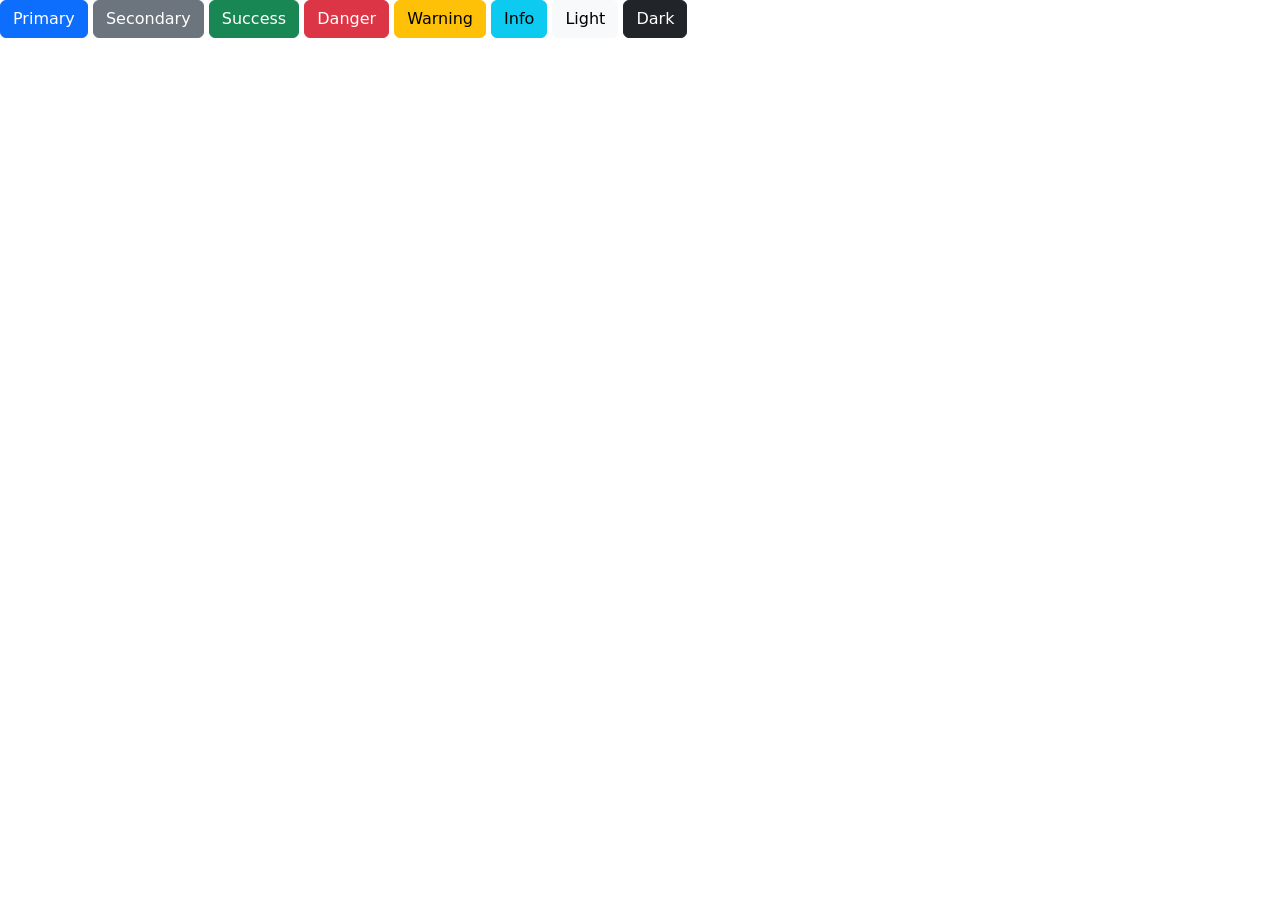
<file: 05_fundamentals_of_bootstra/using_files/index.html>
<!DOCTYPE html>
<html lang="en">

<head>
  <meta charset="UTF-8">
  <meta name="viewport" content="width=device-width, initial-scale=1.0">
  <title>Document</title>
  <link rel="stylesheet" href="css/bootstrap.css">
</head>

<body>
  <button type="button" class="btn btn-primary">Primary</button>
  <button type="button" class="btn btn-secondary">Secondary</button>
  <button type="button" class="btn btn-success">Success</button>
  <button type="button" class="btn btn-danger">Danger</button>
  <button type="button" class="btn btn-warning">Warning</button>
  <button type="button" class="btn btn-info">Info</button>
  <button type="button" class="btn btn-light">Light</button>
  <button type="button" class="btn btn-dark">Dark</button>

  <script src="js/bootstrap.js"></script>
</body>

</html>
</file>
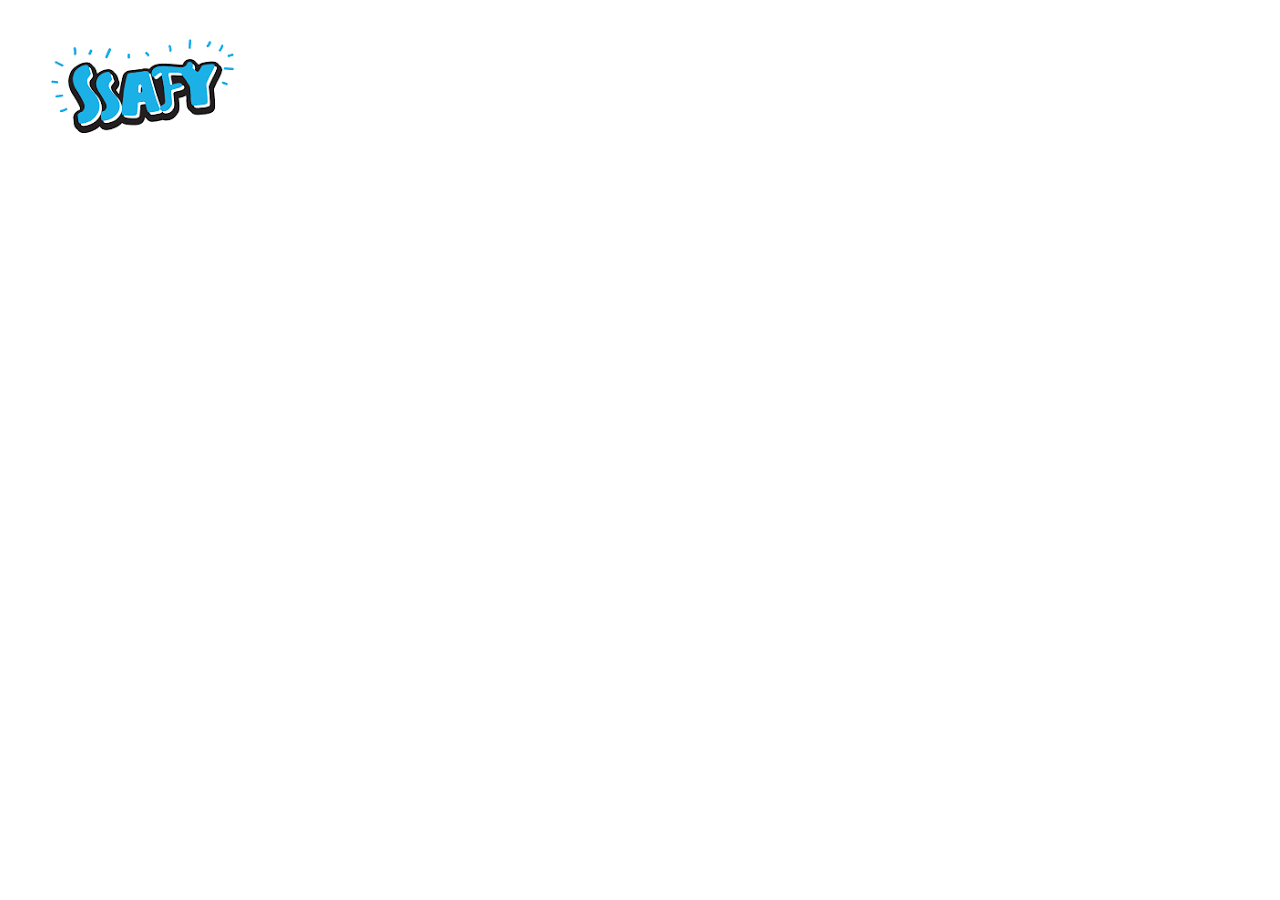
<file: 실습/web_hw_1_2/index.html>
<!DOCTYPE html>
<html lang="en">
<head>
  <meta charset="UTF-8">
  <meta name="viewport" content="width=device-width, initial-scale=1.0">
</head>
<body>
  <a href="https://www.ssafy.com/">
    <img src="ssafy_logo.png" alt="ssafy_logo">
  </a>
</body>
</html>
</file>
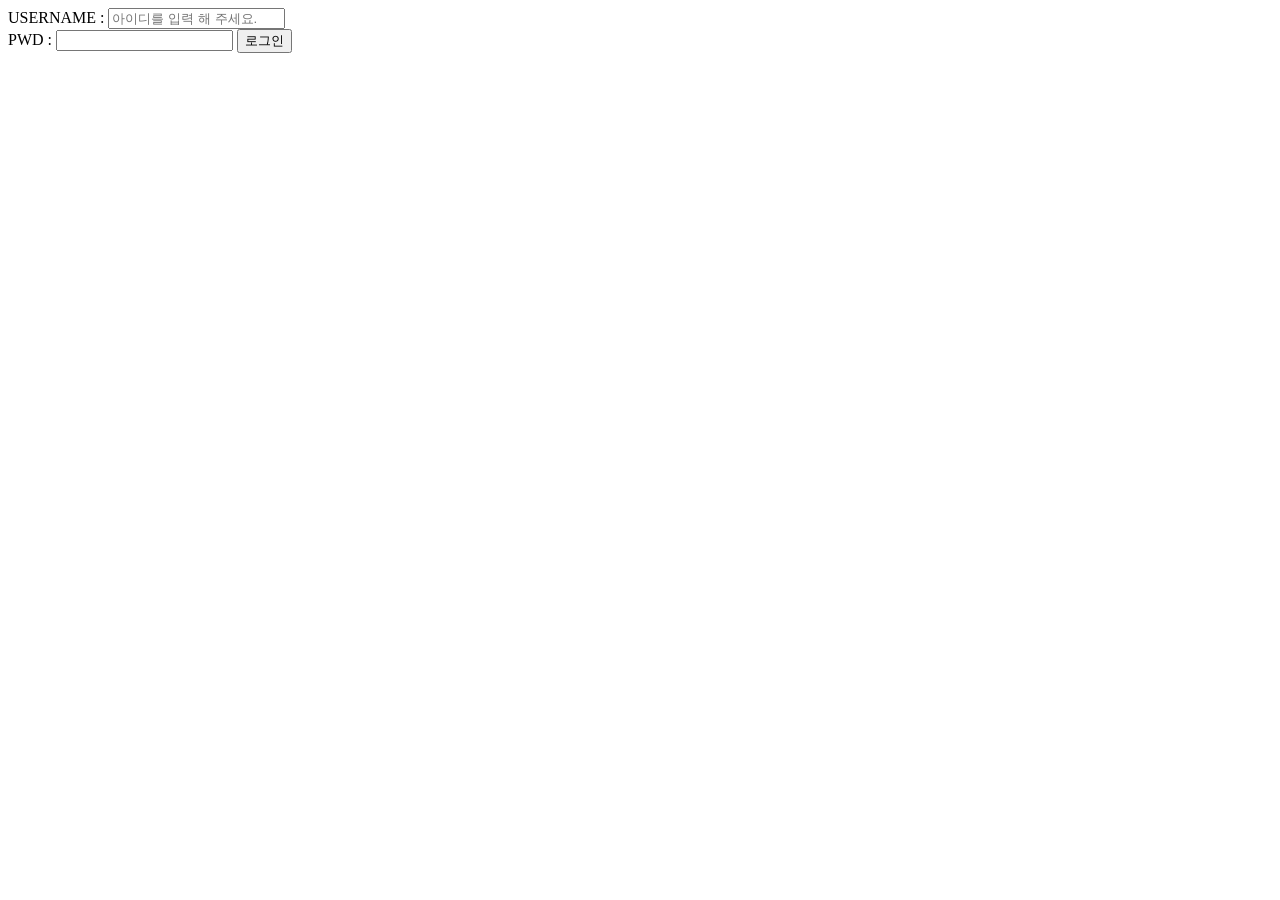
<file: 실습/web_hw_1_4/index.html>
<!DOCTYPE html>
<html lang="en">
<head>
  <meta charset="UTF-8">
  <meta name="viewport" content="width=device-width, initial-scale=1.0">
</head>
<body>
  <form>
    <label for="username_input">USERNAME : </label>
    <input type="text" id="username_input" placeholder="아이디를 입력 해 주세요."><br/>
    <label for="pwd_input">PWD : </label>
    <input type="text" id="pwd_input">
    <input type="button" value="로그인">
  </form>
</body>
</html>
</file>
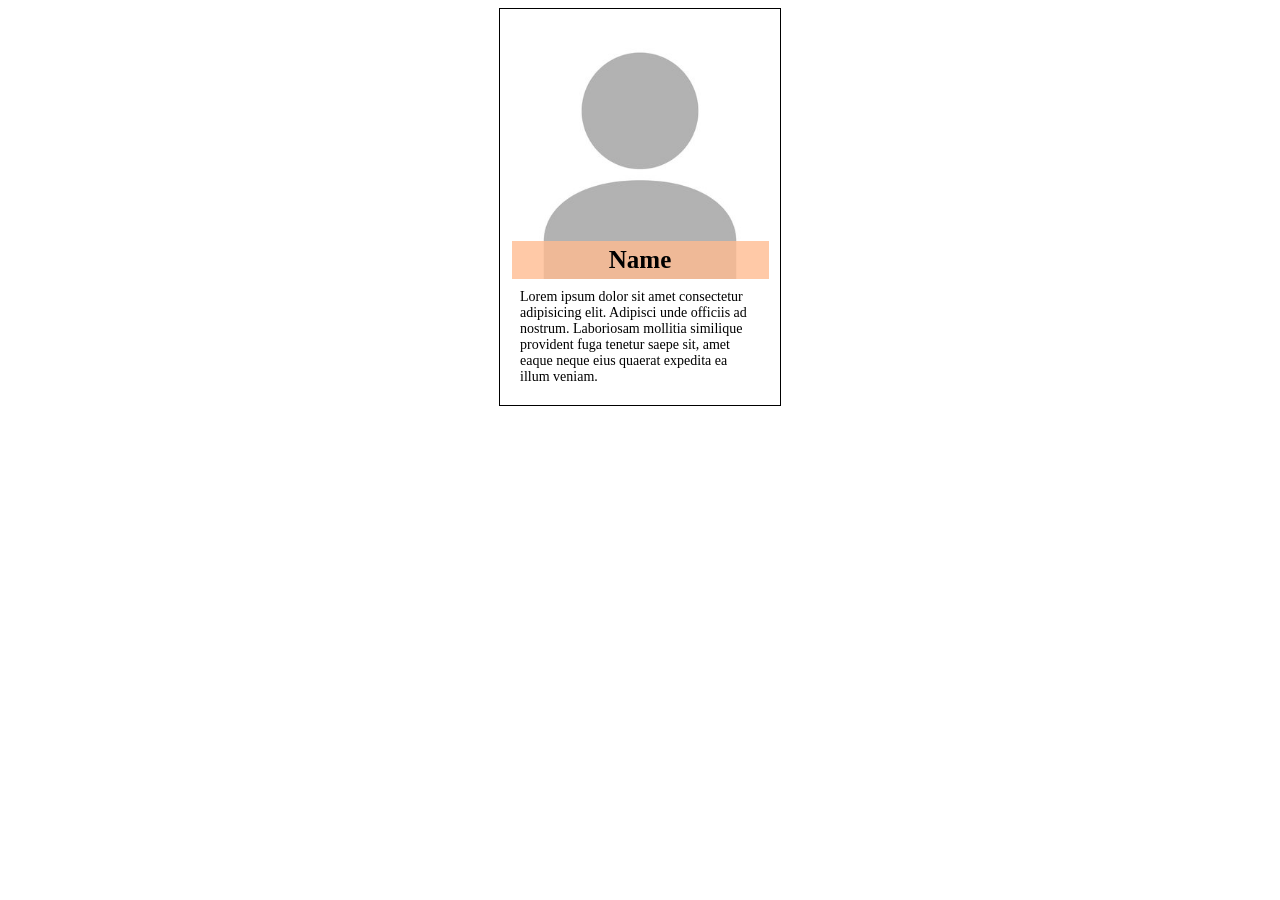
<file: 실습/web_hw_2_2/index.html>
<!DOCTYPE html>
<html lang="en">
<head>
  <meta charset="UTF-8">
  <meta name="viewport" content="width=device-width, initial-scale=1.0">
  <title>Document</title>
  <style>
    body {
      display: flex;
      justify-content: center;
      
    }

    .card {
      width: 260px;
      height: auto;
      padding: 10px;
      font-style: Helvetica;
      background-color: white;
      border: solid black 1px;
      display: flex;
      flex-direction: column;
      align-content: center;

    }

    .imagebox {
      position: relative;
      display: flex;
      justify-content: center;
    }

    .name {
      font-weight: bold;
      font-size: 25px;
      text-align: center;
      background-color: rgba(255, 188, 146, 0.8);
      position: absolute;
      bottom: 0px;
      margin: 0px;
      width: 95%;
      padding: 5px;
    }

    .text {
      margin:10px;
      font-size: 14px;
    }
    
  </style>
</head>
<body>
  <div class="card">
    <div class="imagebox">
      <img src="profile.jpg" alt="Profile Image" width="260px">
      <p class="name">Name</p>
    </div>
    <p class="text">Lorem ipsum dolor sit amet consectetur adipisicing elit. Adipisci unde officiis ad nostrum. Laboriosam mollitia similique provident fuga tenetur saepe sit, amet eaque neque eius quaerat expedita ea illum veniam.</p>
  </div>
</body>
</html>
</file>
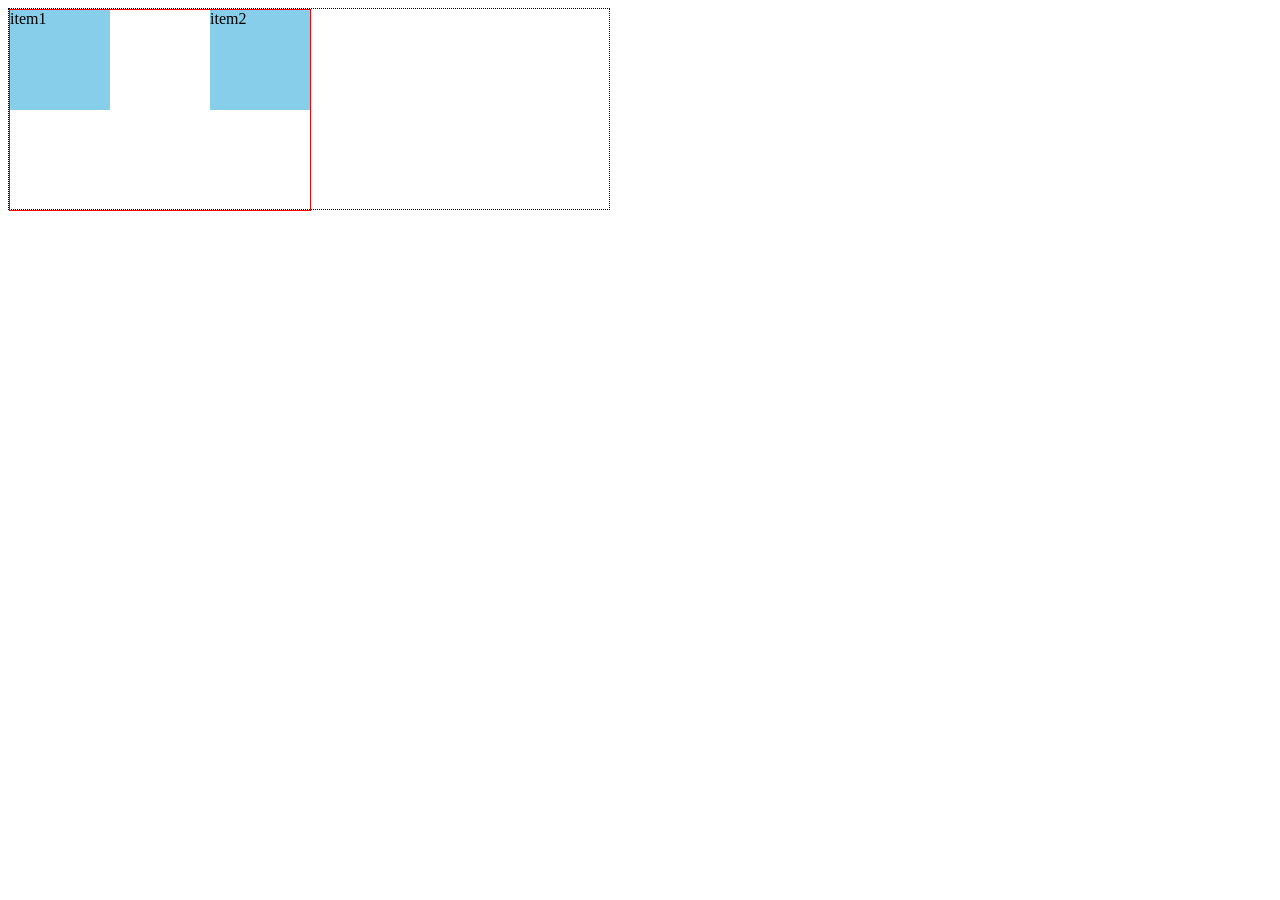
<file: 실습/web_hw_3_2/index.html>
<!DOCTYPE html>
<html lang="en">
<head>
  <meta charset="UTF-8">
  <meta http-equiv="X-UA-Compatible" content="IE=edge">
  <meta name="viewport" content="width=device-width, initial-scale=1.0">
  <title>Document</title>
  <style>
    .outer-box {
      display: flex;
      justify-content: space-between;
      border: black 1px dotted ;
      height: 200px;
      width: 600px;
    }

    .inner-box {
      display: flex;
      justify-content: space-between;
      border: red 1px solid;
      height: 200px;
      width: 300px;
    }

    .box {
      height: 100px;
      width: 100px;
      background-color: skyblue;
    }
  </style>
</head>
<body>
  <div class="outer-box">
    <div class="inner-box">
      <div class="box">item1</div>
      <div class="box">item2</div>
    </div>
  </div>
</body>
</html>
</file>
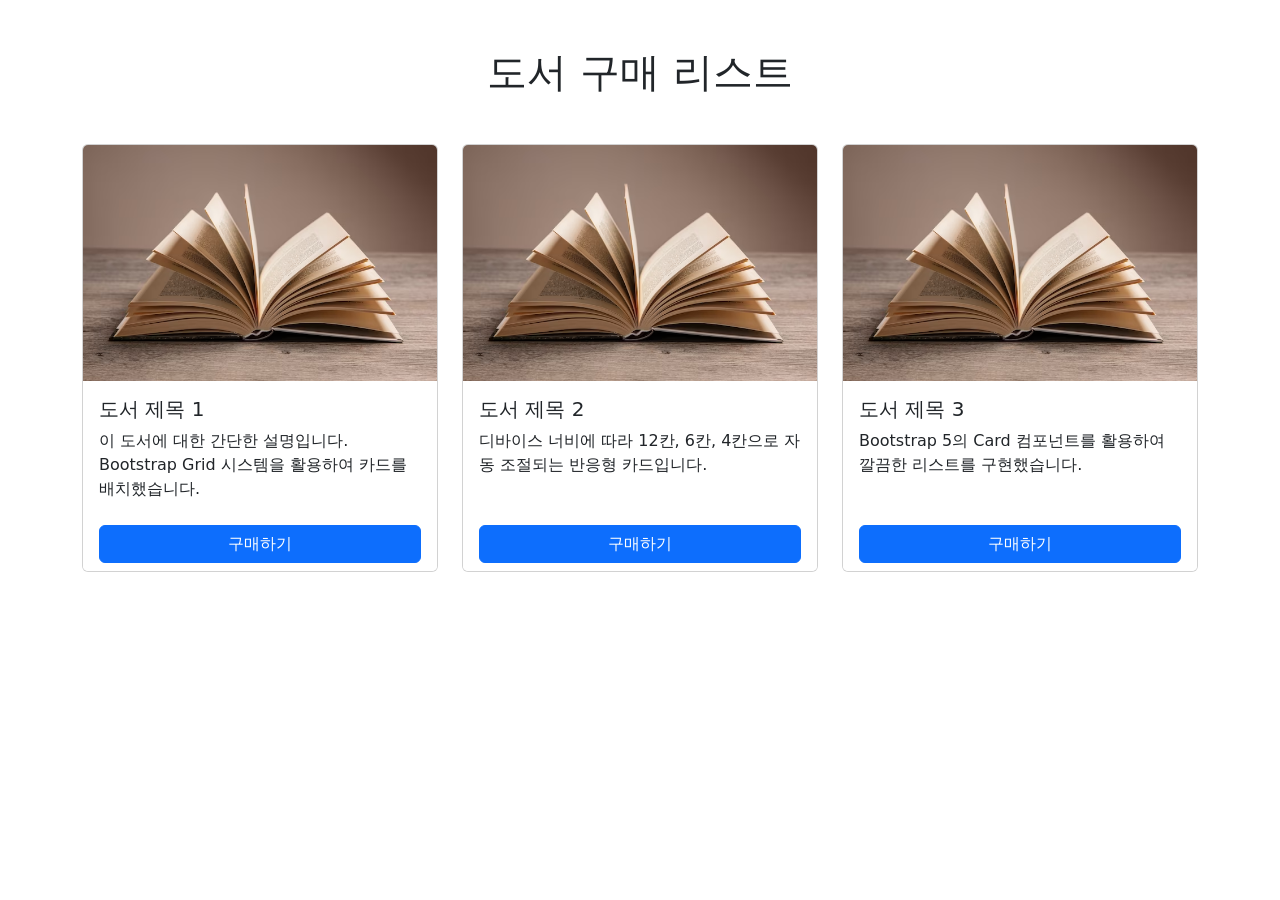
<file: 실습/web_hw_4_2/index.html>
<!DOCTYPE html>
<html lang="ko">
<head>
  <meta charset="UTF-8">
  <meta name="viewport" content="width=device-width, initial-scale=1.0">
  <title>도서 구매 리스트</title>
  <link href="https://cdn.jsdelivr.net/npm/bootstrap@5.3.0/dist/css/bootstrap.min.css" rel="stylesheet">
</head>
<body>

<div class="container mt-5">
  <h1 class="text-center mb-5">도서 구매 리스트</h1>

  <div class="row row-cols-1 row-cols-md-2 row-cols-lg-3 g-4">
    
    <div class="col">
      <div class="card h-100">
        <img src="book1.jpg" class="card-img-top" alt="도서 이미지">
        <div class="card-body">
          <h5 class="card-title">도서 제목 1</h5>
          <p class="card-text">이 도서에 대한 간단한 설명입니다. Bootstrap Grid 시스템을 활용하여 카드를 배치했습니다.</p>
        </div>
        <div class="card-footer bg-white border-top-0 d-grid">
          <button class="btn btn-primary">구매하기</button>
        </div>
      </div>
    </div>

    <div class="col">
      <div class="card h-100">
        <img src="book1.jpg" class="card-img-top" alt="도서 이미지">
        <div class="card-body">
          <h5 class="card-title">도서 제목 2</h5>
          <p class="card-text">디바이스 너비에 따라 12칸, 6칸, 4칸으로 자동 조절되는 반응형 카드입니다.</p>
        </div>
        <div class="card-footer bg-white border-top-0 d-grid">
          <button class="btn btn-primary">구매하기</button>
        </div>
      </div>
    </div>

    <div class="col">
      <div class="card h-100">
        <img src="book1.jpg" class="card-img-top" alt="도서 이미지">
        <div class="card-body">
          <h5 class="card-title">도서 제목 3</h5>
          <p class="card-text">Bootstrap 5의 Card 컴포넌트를 활용하여 깔끔한 리스트를 구현했습니다.</p>
        </div>
        <div class="card-footer bg-white border-top-0 d-grid">
          <button class="btn btn-primary">구매하기</button>
        </div>
      </div>
    </div>

  </div>
</div>

<script src="https://cdn.jsdelivr.net/npm/bootstrap@5.3.0/dist/js/bootstrap.bundle.min.js"></script>
</body>
</html>
</file>
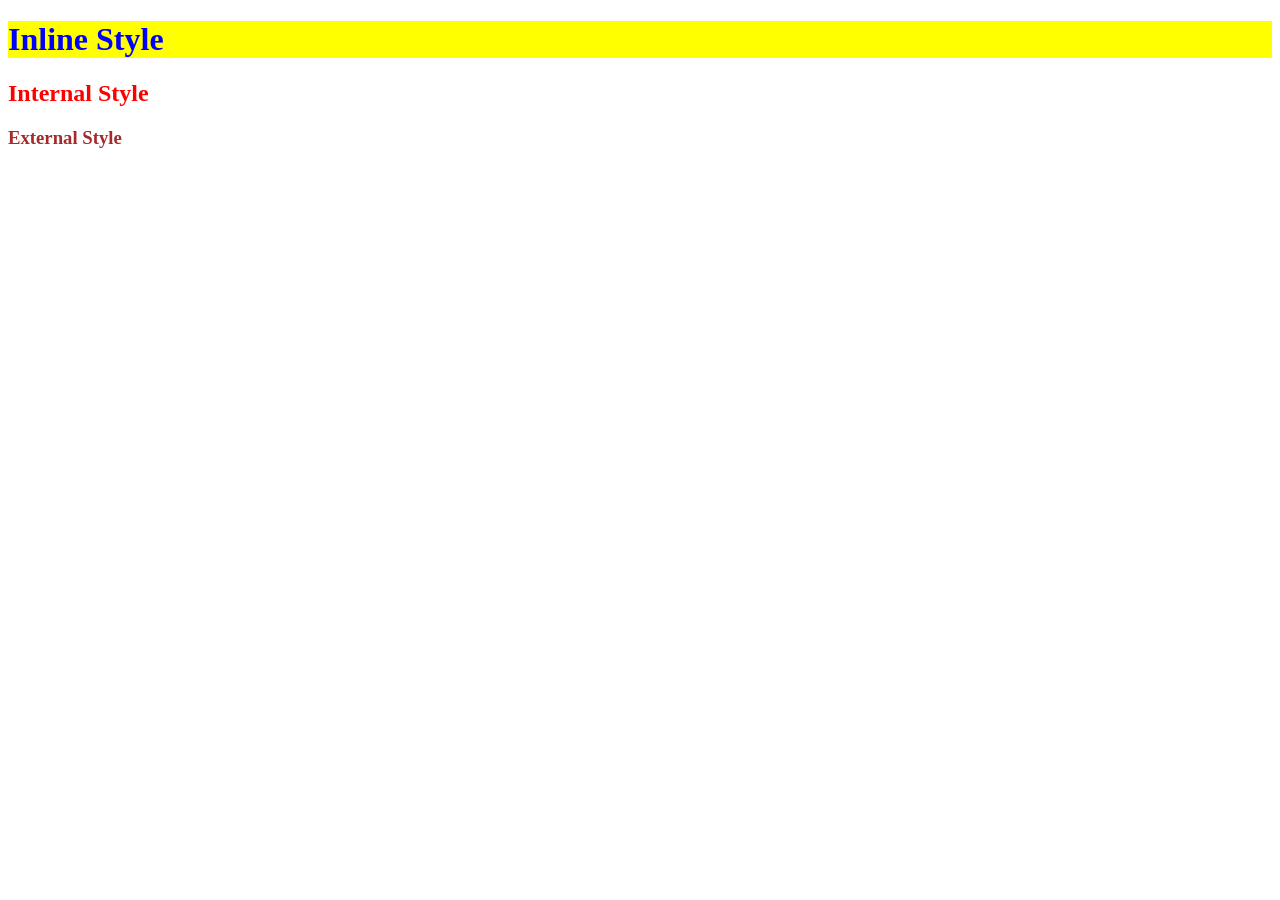
<file: 01_fundamentals_of_html_css/03_css_basic.html>
<!DOCTYPE html>
<html lang="en">

<head>
  <meta charset="UTF-8">
  <meta name="viewport" content="width=device-width, initial-scale=1.0">
  <title>Document</title>
  <link rel="stylesheet" href="style.css">
  <style>
    h2 {
      color: red;
    }
  </style>
</head>

<body>
  <h1 style="color: blue; background-color: yellow;">Inline Style</h1>
  <h2>Internal Style</h2>
  <h3>External Style</h3>
</body>

</html>
</file>
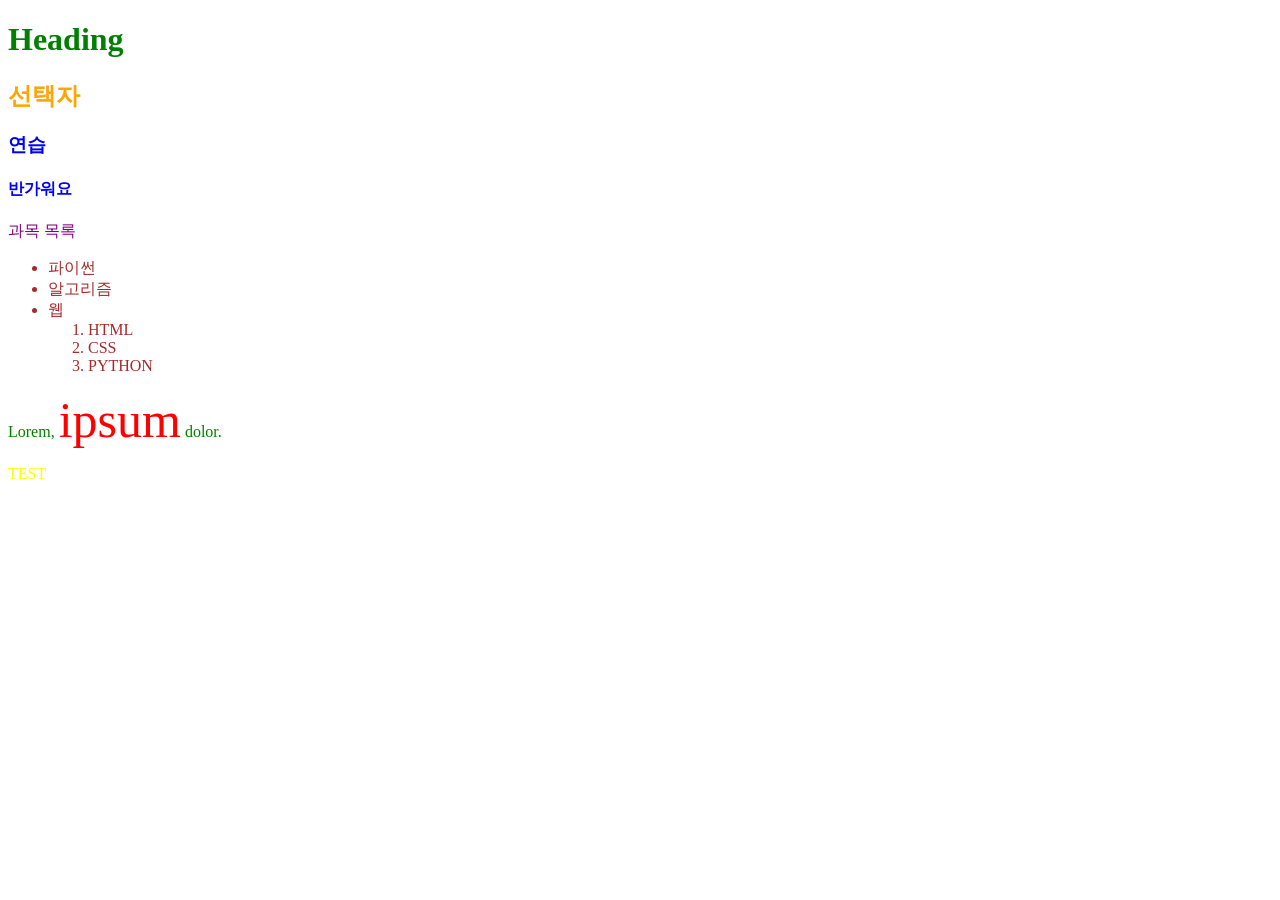
<file: 01_fundamentals_of_html_css/04_css_selectors.html>
<!DOCTYPE html>
<html lang="en">

<head>
  <meta charset="UTF-8">
  <meta name="viewport" content="width=device-width, initial-scale=1.0">
  <title>Document</title>
  <style>
    /* 전체 선택자 */
    *{
      color: red;
    }

    /* 요소 선택자 */
    h2 {
      color: orange;
    }

    h3,
    h4 {
      color: blue;
    }

    /* class 선택자 */
    .green {
      color: green;
    }
    /* id 선택자 */
    #purple {
      color: purple;
    }

    /* 자식 결합자 */
    .green > span {
      font-size: 50px;
    }

    /* 자손 결합자 */
    .green li {
      color: brown;
    }

    /* 속성 선택자 (참고) */
    [class^="y"] {
      color: yellow;
    }
  </style>
</head>

<body>
  <h1 class="green">Heading</h1>
  <h2>선택자</h2>
  <h3>연습</h3>
  <h4>반가워요</h4>
  <p id="purple">과목 목록</p>   <!-- 문서에는 주어진 아이디를 가진 요소가 하나만 있어야 함-->
  <ul class="green">
    <li>파이썬</li>
    <li>알고리즘</li>
    <li>웹
      <ol>
        <li>HTML</li>
        <li>CSS</li>
        <li>PYTHON</li>
      </ol>
    </li>
  </ul>
  <p class="green">Lorem, <span>ipsum</span> dolor.</p>
  <p class="yellow">TEST</p>
</body>

</html>
</file>
<file: 01_fundamentals_of_html_css/style.css>
h3{
    color: brown
}
</file>
